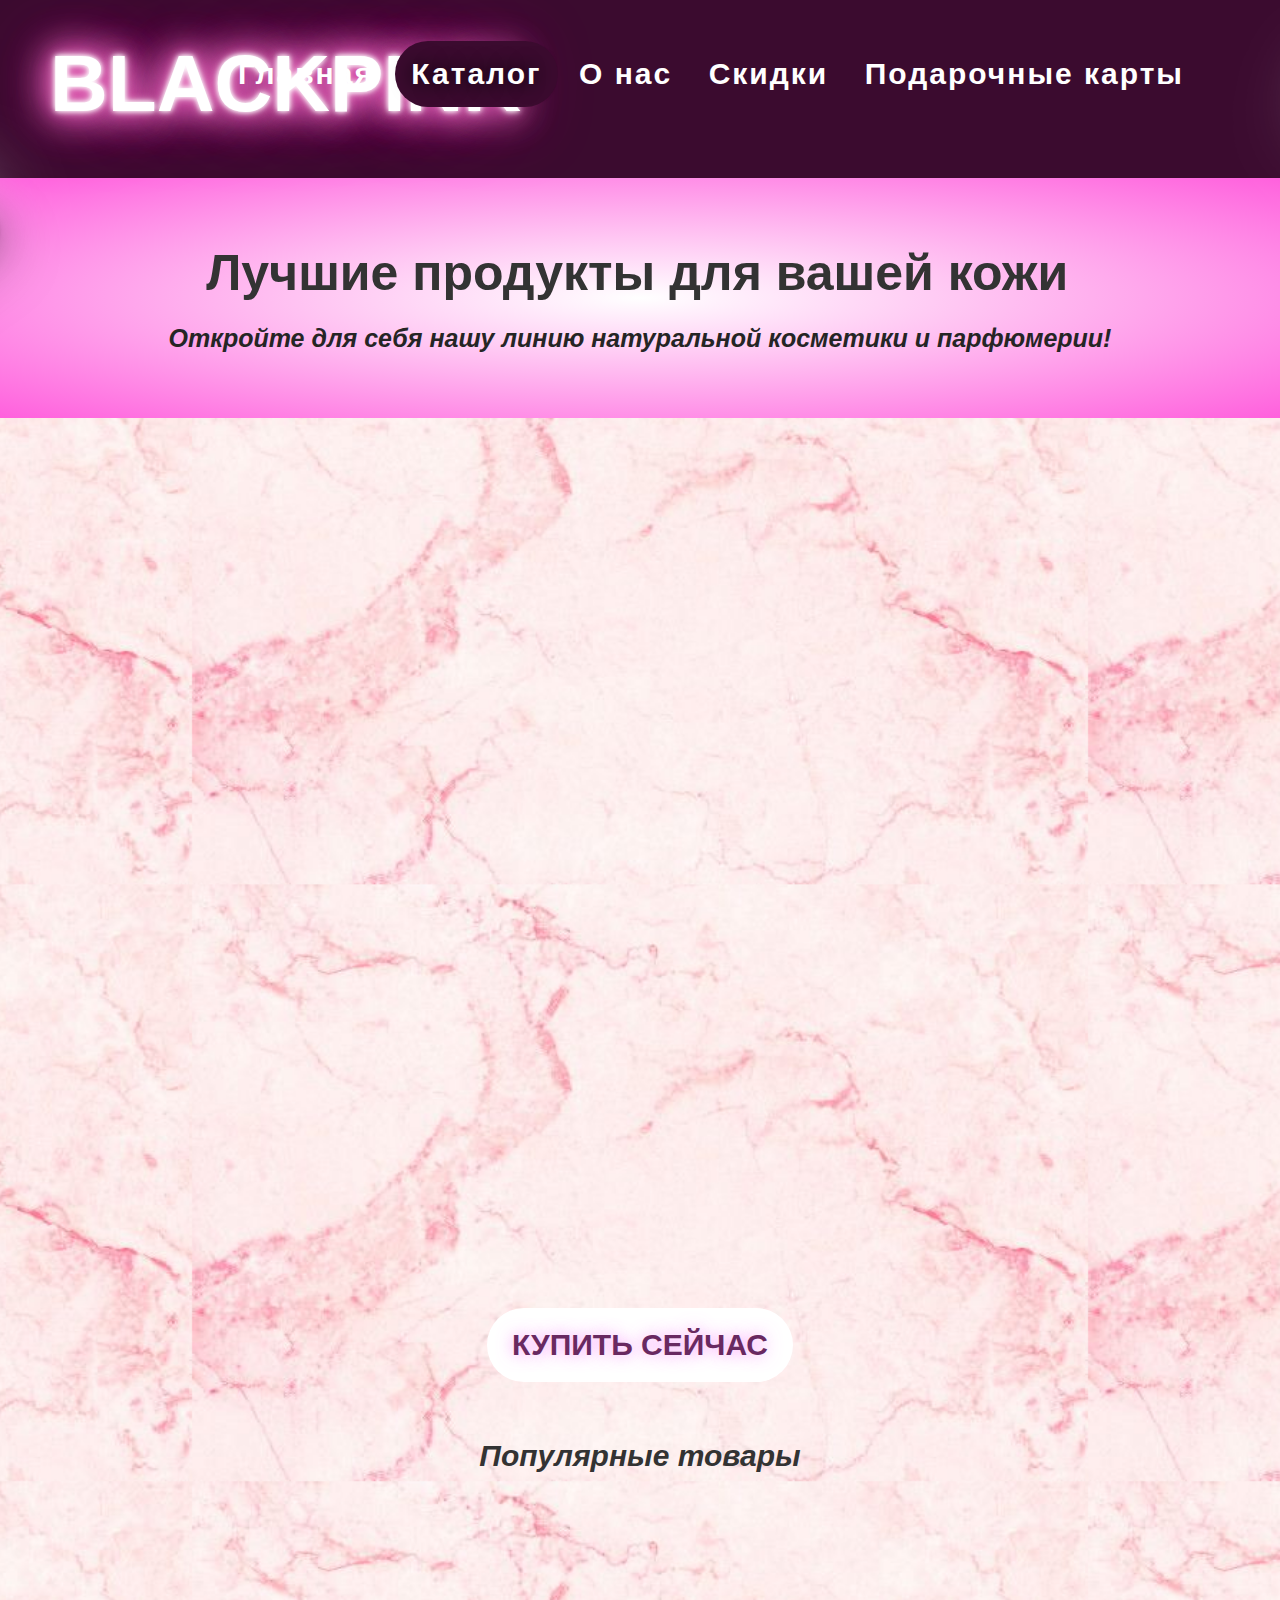
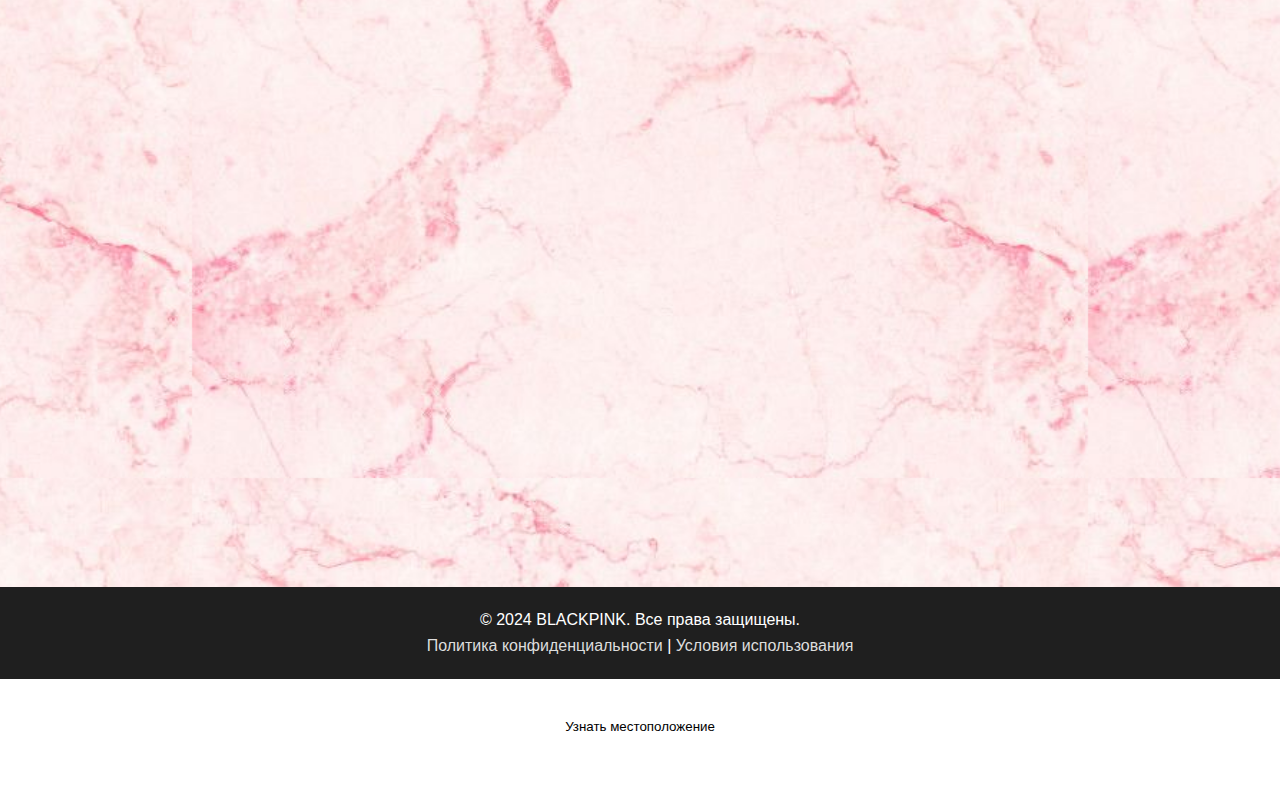
<file: index.html>
<!DOCTYPE html>
<html lang="ru">
<head>
    <meta charset="UTF-8">
    <meta name="viewport" content="width=device-width, initial-scale=1.0">
    <title>blackpink.ru</title>
    <link rel="stylesheet" href="styles.css">
</head>
<body>
    <header>
        <div class="logo">
            <h1>BLACKPINK</h1>
        </div>
        <nav>
            <ul>
                <li><a href="osnova.html">Главная</a></li>
                <div class="dropdown">
                    <button class="dropbtn">Каталог</button>
                    <div class="dropdown-content">
                      <a href="balz.html">Макияж</a>
                      <a href="#">Парфюмерия</a>
                      <a href="krem.html">Уход за кожей</a>
                      <a href="#">Аксессуары</a>
                      <a href="shamp.html">Уход за волосами</a>
                    </div>
                  </div>
                <li><a href="#">О нас</a></li>
                <li><a href="#">Скидки</a></li>
                <li><a href="#">Подарочные карты</a></li>
            </ul>
        </nav>
    </header>
    <div class="fon">
    <section class="hero">
        <script src="text.js"></script>
        <h2 class="per" id="text">Лучшие продукты для вашей кожи</h2>
        <script>
            // Функция для дрыгания текста
            function shakeText() {
                const textElement = document.getElementById('text');
                // Меняем положение текста случайным образом
                textElement.style.transform = `translate(${Math.random() * 5 - 3.5}px, ${Math.random() * 10 - 3.5}px)`;
            }
    
            // Интервал для постоянного дрыгания
            setInterval(shakeText, 100); // Каждые 100 мс
        </script>
        <p>Откройте для себя нашу линию натуральной косметики и парфюмерии!</p>
    </section>
    <div class="ser" style="margin-top: -320px;"><span>&#10084;</span></div>
    <div class="ser2" style="margin-top: -380px;"><span>&#10084;</span></div>
    <section class="products">
        <button style="margin-top: 1000px;"><a href="forma.html" target="_blank" class="button-like">КУПИТЬ СЕЙЧАС</a></button>
        <i><h2>Популярные товары</h2>
        <div class="product-grid">
            <script src="script.js"></script>
            <script src="script2.js"></script>
            <script src="script3.js"></script>
            <div class="product-card">
                <img src="крем.jpg" alt="Товар 1" style="margin-top: 5em">
                <h3></a>Крем для лица L'Oreal Paris Age Perfect Midnight Cream</h3>
                <p style="margin-top: 82px"> от 1899 руб.</p>
                <a href="krem.html" target="_blank" class="buy-btn">Купить</a>
            </div>
            <div class="product-card2">
                <img src="шамп.jpg" alt="Товар 2">
                <h3>Шампунь Matrix Instacure Build-a-Bond Mighty Bonds Shampoo</h3>
                <p>от 1059 руб.</p>
                <a href="shamp.html" target="_blank" class="buy-btn">Купить</a>
            </div>
            <div class="product-card3">
                <img src="бальзам.jpg" alt="Товар 3">
                <h3>Бальзам для губ MishLav</h3>
                <p>от 1699 руб.</p>
                <a href="balz.html" target="_blank" class="buy-btn">Купить</a>
            </div>
        </div>
    </section>
</div>
    <footer>
        <p>&copy; 2024 BLACKPINK. Все права защищены.</p>
        <p><a href="#">Политика конфиденциальности</a> | <a href="#">Условия использования</a></p>
    </footer>
    <button onclick="getLocation()" style="margin-top: 20px;">Узнать местоположение</button>
<p id="location"></p>
<script>
  function getLocation() {
    if (navigator.geolocation) {
      navigator.geolocation.getCurrentPosition(showPosition);
    } else {
      document.getElementById("location").innerHTML = "Геолокация не поддерживается.";
    }
  }

  function showPosition(position) {
    var lat = position.coords.latitude;
    var lon = position.coords.longitude;
    document.getElementById("location").innerHTML = "Широта: " + lat + "<br>Долгота: " + lon;
  }
</script>
</body>
</html>
</file>
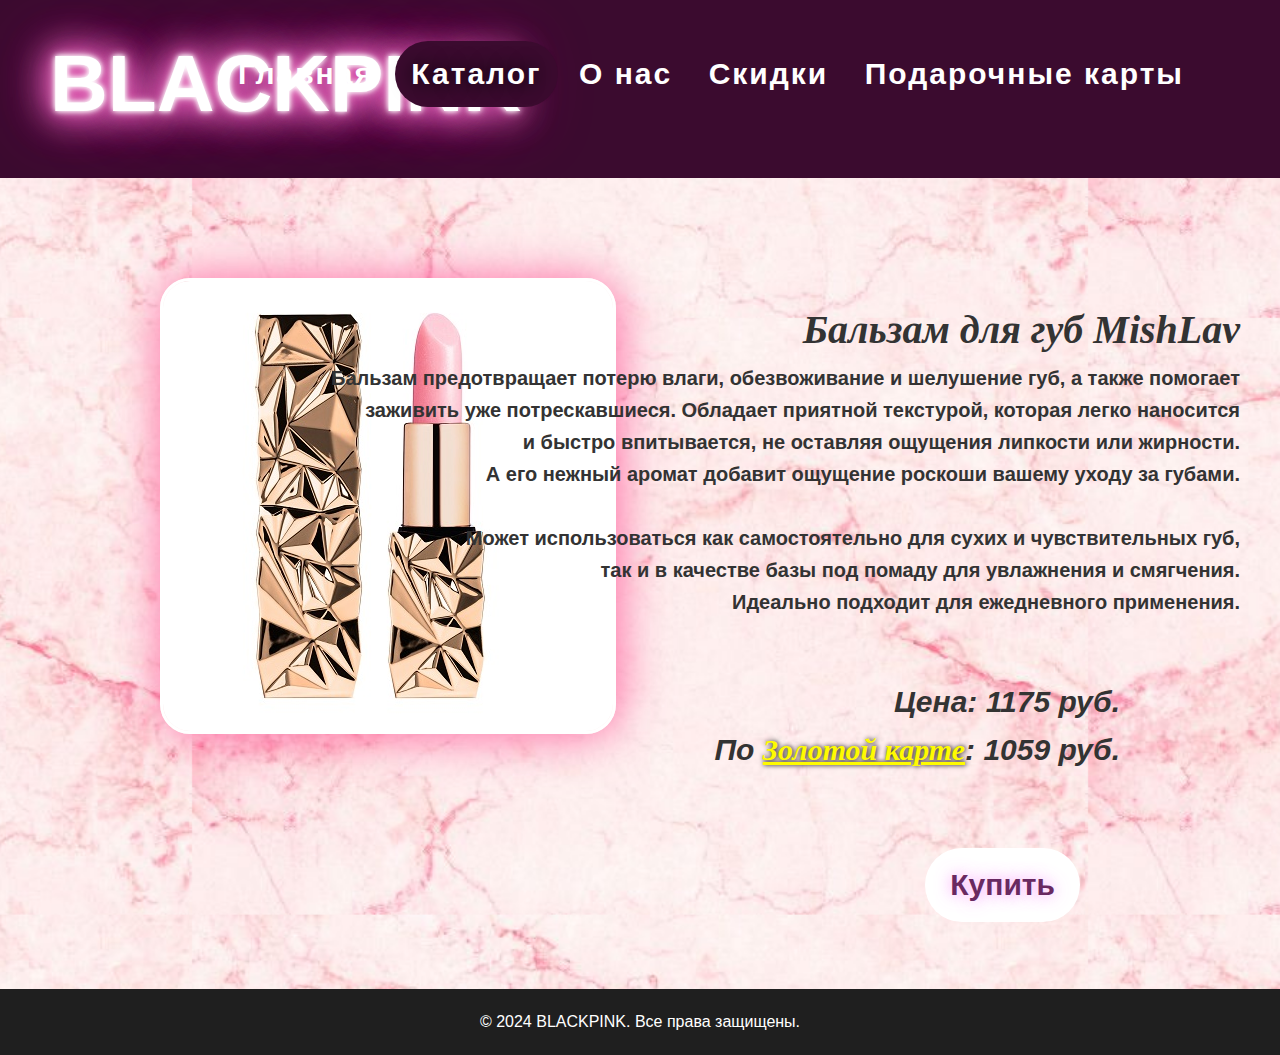
<file: balz.html>
<!DOCTYPE html>
<html lang="ru">
<head>
    <meta charset="UTF-8">
    <meta name="viewport" content="width=device-width, initial-scale=1.0">
    <title>Бальзам для губ MishLav - BLACKPINK</title>
    <link rel="stylesheet" href="styles.css">
    <link rel="stylesheet" href="balz.css">
</head>
<body>
    <header>
        <div class="logo">
            <h1>BLACKPINK</h1>
        </div>
        <nav>
            <ul>
                <li><a href="osnova.html">Главная</a></li>
                <div class="dropdown">
                    <button class="dropbtn">Каталог</button>
                    <div class="dropdown-content">
                        <a href="balz.html">Макияж</a>
                        <a href="#">Парфюмерия</a>
                        <a href="krem.html">Уход за кожей</a>
                        <a href="#">Аксессуары</a>
                        <a href="shamp.html">Уход за волосами</a>
                    </div>
                  </div>
                <li><a href="#">О нас</a></li>
                <li><a href="#">Скидки</a></li>
                <li><a href="#">Подарочные карты</a></li>
            </ul>
        </nav>
    </header>
    <div class="fon">
        <section class="product-page">
            <div class="product-details">
                <div class="shadow-border">
                <img src="бальзам1.jpg" alt="Крем для лица">
                </div>
                <div class="product-info">
                    <h2>Бальзам для губ MishLav</h2>
                    <p>Бальзам предотвращает потерю влаги, обезвоживание и шелушение губ, а также помогает <br>заживить уже потрескавшиеся.
                    Обладает приятной текстурой, которая легко наносится <br>и быстро впитывается, не оставляя ощущения липкости или жирности.
                    <br>А его нежный аромат добавит ощущение роскоши вашему уходу за губами.
                    <br><br>Может использоваться как самостоятельно для сухих и чувствительных губ, <br>так и в качестве базы под помаду для увлажнения и смягчения.
                    <br>Идеально подходит для ежедневного применения.</p>
                    <p class="cena" style="font-size: 30px;">Цена: 1175 руб. <br> По <u style="color: rgb(255, 251, 0); font-family: serif; text-shadow: rgb(0, 0, 0) 1px 0 5px;">Золотой карте</u>: 1059 руб.</p>
                </div>
                <button style="margin-right: 15em; margin-top: -10em; margin-bottom: 5em;"><a href="forma.html" target="_blank" class="button-krem">Купить</a></button>
            </div>
        </section>
        <footer>
            <p>&copy; 2024 BLACKPINK. Все права защищены.</p>
        </footer>
    </body>
    </html>
</file>
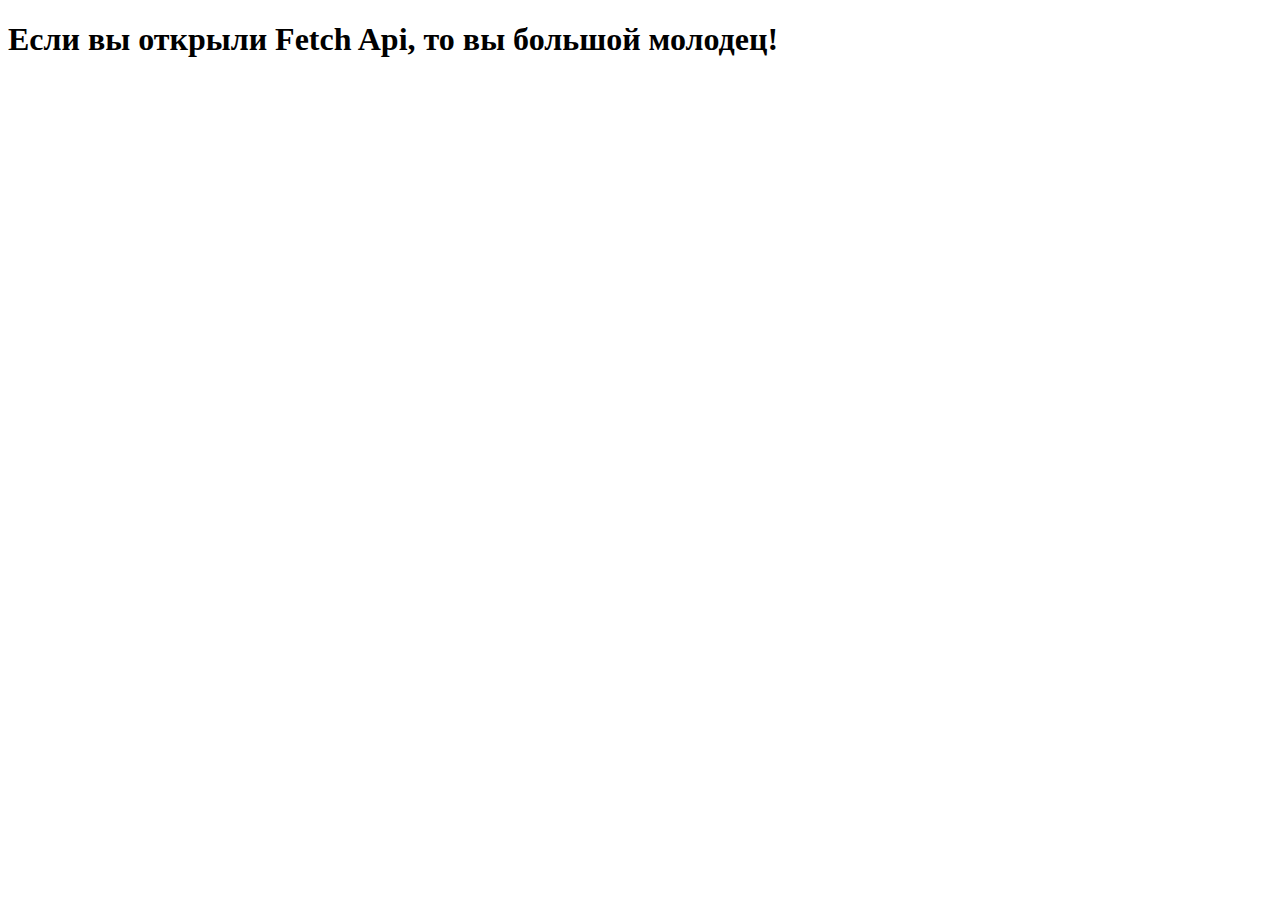
<file: fetch_api1.html>
<!DOCTYPE html>
<html lang="en">

<head>
    <meta charset="UTF-8">
    <meta http-equiv="X-UA-Compatible" content="IE=edge">
    <meta name="viewport" content="width=device-width, initial-scale=1.0">
    <title>Fetch API Example</title>
</head>

<body>
    <h1 id="fileContent"></h1>

    <script>
        fetch('fetch_api.txt')
            .then(response => response.text())
            .then(data => {
                document.getElementById('fileContent').innerText = data;
            })
            .catch(error => console.error('Error:', error));
    </script>
</body>

</html>
</file>
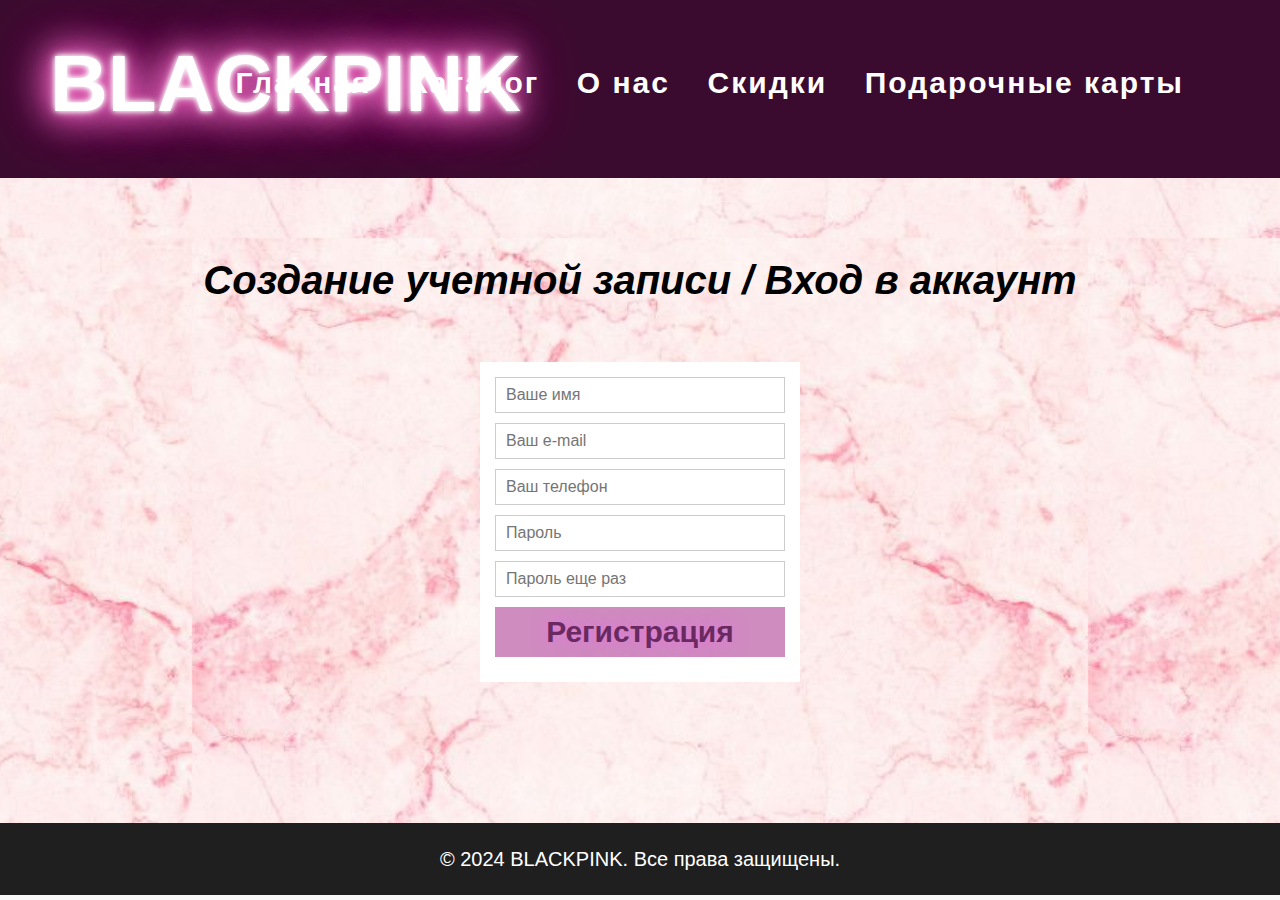
<file: forma.html>
<!DOCTYPE html>
<html lang="ru">
<head>
    <meta charset="UTF-8">
    <meta name="viewport" content="width=device-width, initial-scale=1.0">
    <title>Регистрация - BLACKPINK</title>
    <link rel="stylesheet" href="styles.css">
    <link rel="stylesheet" href="form.css">
</head>
<body>
    <header>
        <div class="logo">
            <h1>BLACKPINK</h1>
        </div>
        <nav>
            <ul>
                <li><a href="osnova.html">Главная</a></li>
                <li><a href="osnova.html">Каталог</a></li>
                <li><a href="#">О нас</a></li>
                <li><a href="#">Скидки</a></li>
                <li><a href="#">Подарочные карты</a></li>
            </ul>
        </nav>
    </header>
    <div class="fon">
        <div class="h1"><h1>Создание учетной записи / Вход в аккаунт</h1></div>
    <form class="form" action="" method="post">
        <input class="input" type="text" placeholder="Ваше имя">
        <input class="input" type="email" placeholder="Ваш e-mail">
        <input class="input" type="tel" placeholder="Ваш телефон">
        <input class="input" type="password" placeholder="Пароль">
        <input class="input" type="password" placeholder="Пароль еще раз">
        <button type="submit"><a href="osnova.html" target="_blank" class="button-like">Регистрация</a></button>
      </form>
    <footer>
        <p>&copy; 2024 BLACKPINK. Все права защищены.</p>
    </footer>
</div>
</body>
</html>
</file>
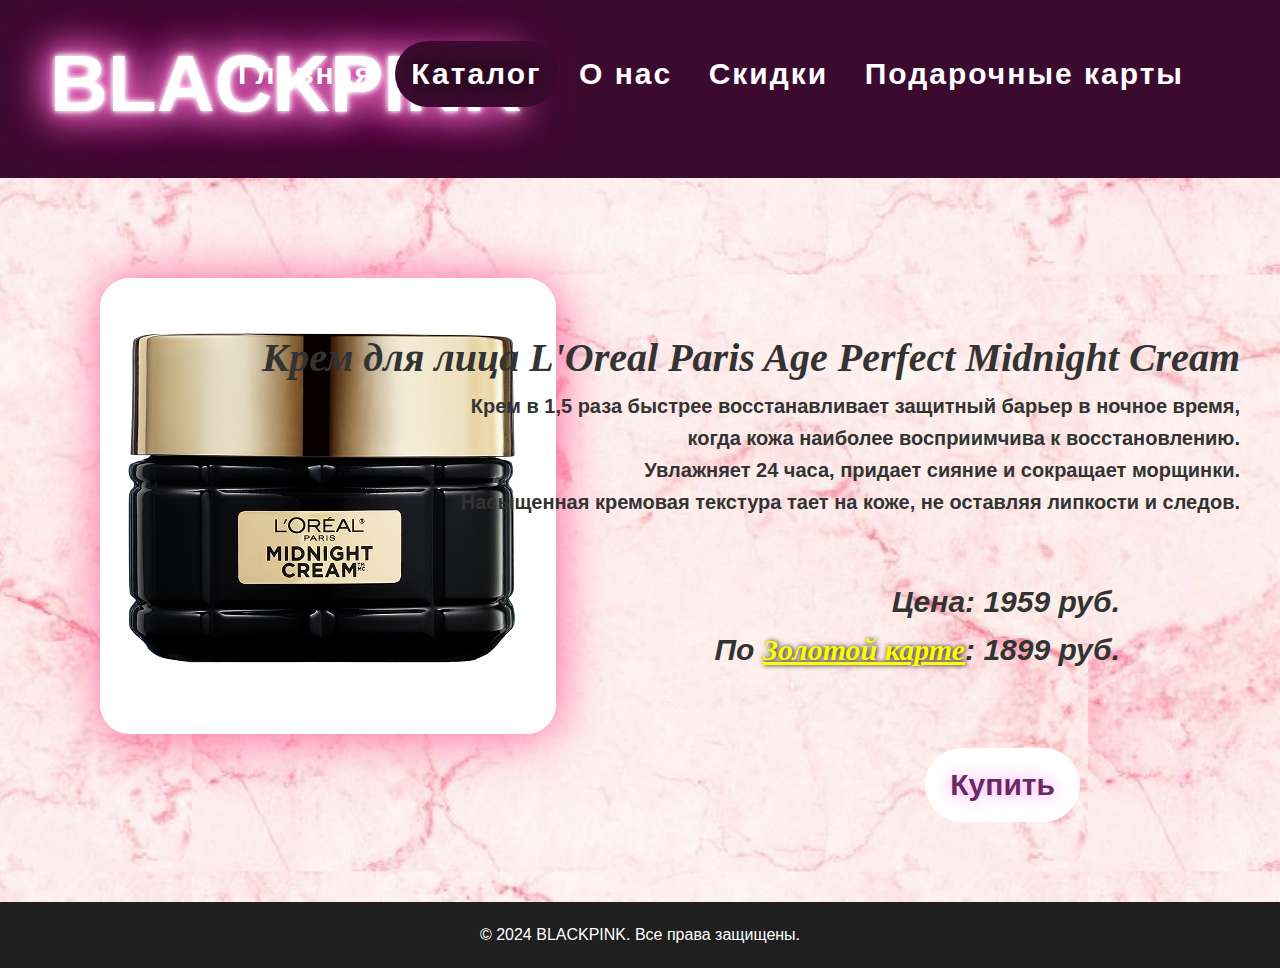
<file: krem.html>
<!DOCTYPE html>
<html lang="ru">
<head>
    <meta charset="UTF-8">
    <meta name="viewport" content="width=device-width, initial-scale=1.0">
    <title>Крем для лица L'Oreal Paris Age Perfect Midnight Cream - BLACKPINK</title>
    <link rel="stylesheet" href="styles.css">
    <link rel="stylesheet" href="krem.css">
</head>
<header>
    <div class="logo">
        <h1>BLACKPINK</h1>
    </div>
    <nav>
        <ul>
            <li><a href="osnova.html">Главная</a></li>
            <div class="dropdown">
                <button class="dropbtn">Каталог</button>
                <div class="dropdown-content">
                    <a href="balz.html">Макияж</a>
                    <a href="#">Парфюмерия</a>
                    <a href="krem.html">Уход за кожей</a>
                    <a href="#">Аксессуары</a>
                    <a href="shamp.html">Уход за волосами</a>
                </div>
              </div>
            <li><a href="#">О нас</a></li>
            <li><a href="#">Скидки</a></li>
            <li><a href="#">Подарочные карты</a></li>
        </ul>
    </nav>
</header>
<div class="fon">
    <section class="product-page">
        <div class="product-details">
            <div class="shadow-border">
            <img src="крем2.jpg" alt="Крем для лица">
            </div>
            <div class="product-info">
                <h2>Крем для лица L'Oreal Paris Age Perfect Midnight Cream</h2>
                <p>Крем в 1,5 раза быстрее восстанавливает защитный барьер в ночное время, <br>когда кожа наиболее восприимчива к восстановлению.
                    <br>Увлажняет 24 часа, придает сияние и сокращает морщинки.
                    <br>Насыщенная кремовая текстура тает на коже, не оставляя липкости и следов.</p>
                <p class="cena" style="font-size: 30px;">Цена: 1959 руб. <br> По <u style="color: rgb(255, 251, 0); font-family: serif; text-shadow: rgb(0, 0, 0) 1px 0 5px;">Золотой карте</u>: 1899 руб.</p>
            </div>
            <button style="margin-right: 15em; margin-top: -10em; margin-bottom: 6em;"><a href="forma.html" target="_blank" class="button-krem">Купить</a></button>
        </div>
    </section>
    <footer>
        <p>&copy; 2024 BLACKPINK. Все права защищены.</p>
    </footer>
</body>
</html>
</file>
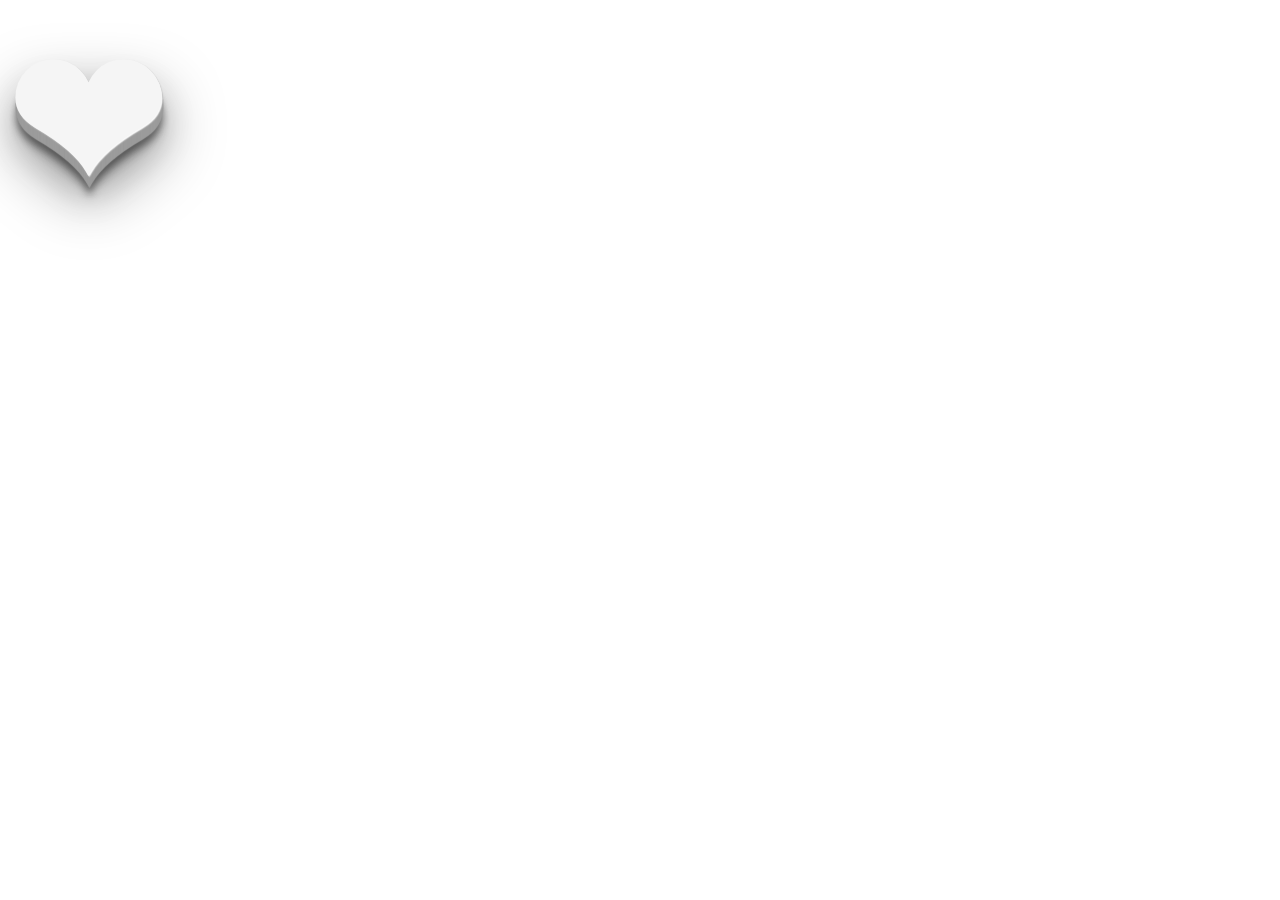
<file: serd.html>
<!DOCTYPE html>
<html lang="ru">
<head>
    <meta charset="UTF-8">
    <meta name="viewport" content="width=device-width, initial-scale=1.0">
    <title>blackpink.ru</title>
    <link rel="stylesheet" href="ser.css">
</head>
<body>
    <span>&#10084;</span>
</body>
</html>
</file>
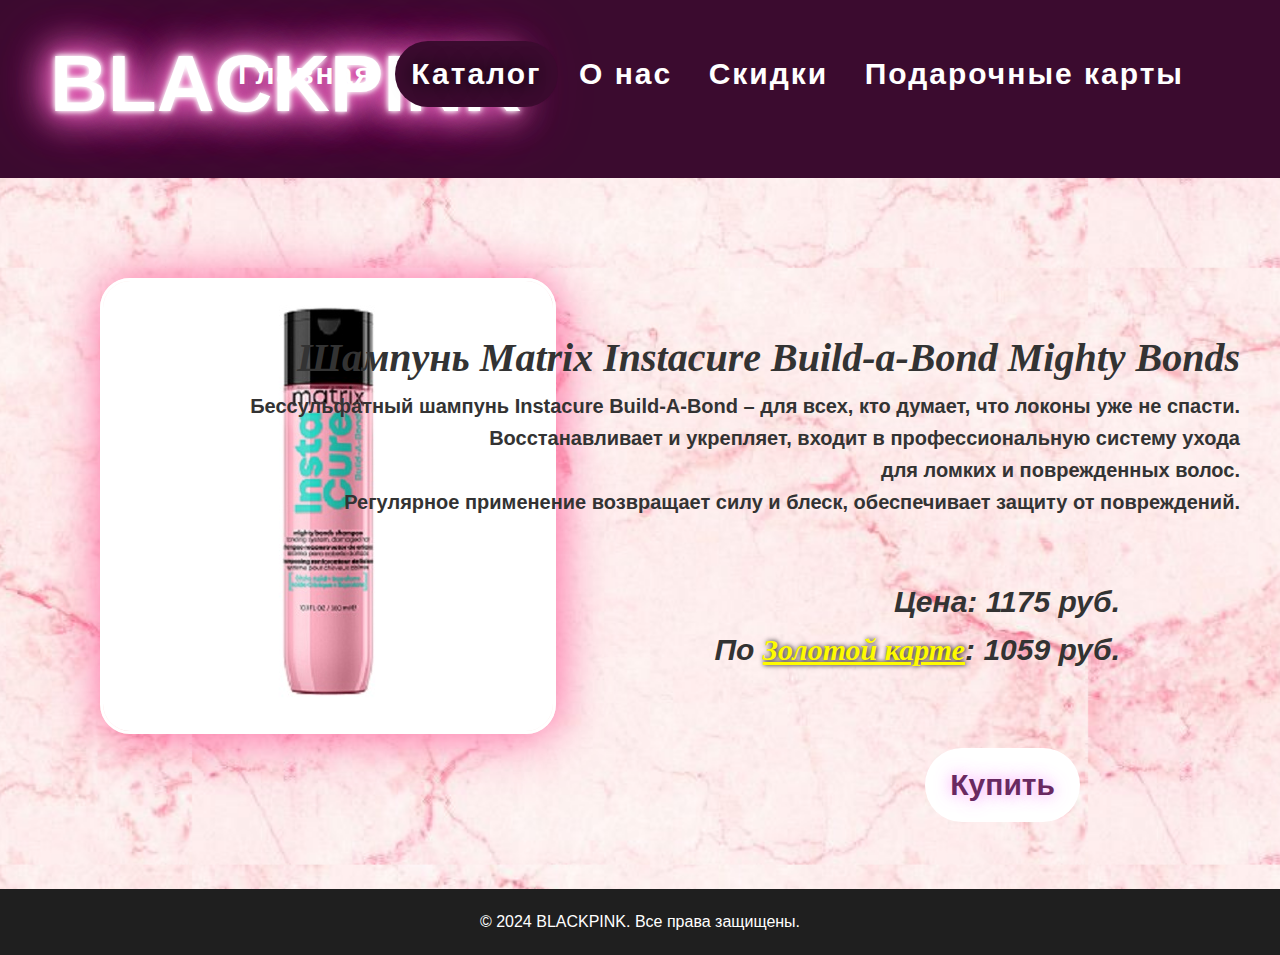
<file: shamp.html>
<!DOCTYPE html>
<html lang="ru">
<head>
    <meta charset="UTF-8">
    <meta name="viewport" content="width=device-width, initial-scale=1.0">
    <title>Шампунь Matrix Instacure Build-a-Bond Mighty Bonds - BLACKPINK</title>
    <link rel="stylesheet" href="styles.css">
    <link rel="stylesheet" href="shamp.css">
</head>
<body>
    <header>
        <div class="logo">
            <h1>BLACKPINK</h1>
        </div>
        <nav>
            <ul>
                <li><a href="osnova.html">Главная</a></li>
                <div class="dropdown">
                    <button class="dropbtn">Каталог</button>
                    <div class="dropdown-content">
                        <a href="balz.html">Макияж</a>
                        <a href="#">Парфюмерия</a>
                        <a href="krem.html">Уход за кожей</a>
                        <a href="#">Аксессуары</a>
                        <a href="shamp.html">Уход за волосами</a>
                    </div>
                  </div>
                <li><a href="#">О нас</a></li>
                <li><a href="#">Скидки</a></li>
                <li><a href="#">Подарочные карты</a></li>
            </ul>
        </nav>
    </header>
    <div class="fon">
        <section class="product-page">
            <div class="product-details">
                <div class="shadow-border">
                <img src="шамп2.jpg" alt="Крем для лица">
                </div>
                <div class="product-info">
                    <h2>Шампунь Matrix Instacure Build-a-Bond Mighty Bonds</h2>
                    <p>Бессульфатный шампунь Instacure Build-A-Bond – для всех, кто думает, что локоны уже не спасти.
                        <br>Восстанавливает и укрепляет, входит в профессиональную систему ухода <br>для ломких и поврежденных волос.
                        <br>Регулярное применение возвращает силу и блеск, обеспечивает защиту от повреждений.</p>
                    <p class="cena" style="font-size: 30px;">Цена: 1175 руб. <br> По <u style="color: rgb(255, 251, 0); font-family: serif; text-shadow: rgb(0, 0, 0) 1px 0 5px;">Золотой карте</u>: 1059 руб.</p>
                </div>
                <button style="margin-right: 15em; margin-top: -10em; margin-bottom: 5em;"><a href="forma.html" target="_blank" class="button-krem">Купить</a></button>
            </div>
        </section>
        <footer>
            <p>&copy; 2024 BLACKPINK. Все права защищены.</p>
        </footer>
    </body>
    </html>
</file>
<file: styles.css>
* {
    margin: 0;
    padding: 0;
    box-sizing: border-box;
}

body {
    line-height: 1.6;
    background-color: #ffffff;
    color: #333;
}

.fon {
    background-image: url("фон2.jpg");
    background-size: 70%;
    background-position: center;

}
header {
    background-color: #3b0b2f;
    padding: 20px;
    text-align: center;
    padding-top: 20px;
}
.logo {
    font-size: 40px;
    text-align: left;
    font-family: sans-serif;
    margin-bottom: 1px;
    margin-left: 30px;
    color: white;
    text-shadow: 0 0 5px white, 0 0 10px white, 0 0 20px rgb(223, 43, 154), 0 0 35px rgb(235, 163, 217), 0 0 40px rgb(240, 119, 214), 0 0 50px rgb(218, 42, 150), 0 0 75px rgb(194, 16, 143);
}
nav ul {
    list-style: none;
    padding: 1px;
    text-align: right;
    margin-top: -100px;
    margin-bottom: auto;
    font-family: sans-serif;
    font-weight: bolder;
    letter-spacing: 2px;
    margin-right: 60px;
}
nav ul li {
    display: inline;
    margin: 0 15px;
    text-align: center;
} 

nav ul li a {
    color: #ffffff;
    text-decoration: none;
    font-size: 30px;

}

nav ul li a:hover {
    color: #ffffff;
    text-shadow: 0 0 5px rgb(252, 118, 223), 0 0 10px white, 0 0 20px rgb(223, 43, 154), 0 0 25px rgb(255, 179, 236), 0 0 30px rgb(194, 16, 143);
}

.dropbtn {
    background-color: #3b0b2f;
    color: white;
    padding: 16px;
    font-size: 30px;
    border: none;
    font-family: sans-serif;
    font-weight: 770;
    letter-spacing: 2px;
    text-shadow: 0px 0px 20px rgb(0, 0, 0)
  }
  
  .dropdown {
    position: relative;
    display: inline-block;
  }
  
  .dropdown-content {
    display: none;
    position: absolute;
    text-align: left;
    margin-top: -30px;
    background-color: #f1f1f1;
    min-width: 160px;
    box-shadow: 0px 8px 16px 0px rgba(0,0,0,0.2);
    z-index: 1;
  }
  
  .dropdown-content a {
    color: black;
    padding: 10px 16px;
    text-decoration: none;
    display: block;
    font-family: sans-serif;
    font-weight: bold;
  }
  
  .dropdown-content a:hover {background-color: rgba(255, 182, 239, 0.658);}
  
  .dropdown:hover .dropdown-content {display: block;}
  
  .dropdown:hover .dropbtn {background: linear-gradient(#3b0b2f, rgb(255, 182, 239));}



.hero {
    background-color: #ffd8f8;
    background: radial-gradient(rgb(255, 255, 255), rgb(255, 96, 221));
    text-align: center;
    padding: 50px 0;
}

.hero h2 {
    font-size: 50px;
    font-family: sans-serif;
}

.per {
    font-size: 10px; /* Размер шрифта */
    display: inline-block; /* Позволяет двигать элемент */
    transition: transform 0.1s; /* Плавный переход для движения */
}

.hero p {
    font-size: 25px;
    margin: 10px 0;
    font-family: sans-serif;
    color: #252525;
    font-weight: 600;
    font-style: italic;
}

button {
    display: block;
    margin-left: auto;
    margin-right: auto;
    margin-top: -10px;
    background: #ffffff;
    border: none;
    padding: 20px;
    border-radius: 100px;
    margin-bottom: 50px;
    transition: transform .2s;
}
.button-like {
    text-align: center;
    color: #692961;
    text-shadow: 0px 0px 16px rgba(246,  104,  249, 0.7);
    font-size: 30px;
    padding: 5px;
    text-decoration: none;
    border-radius: 3px;
    font-weight: 700;
}

button:hover {
    -ms-transform: scale(1.1); /* IE 9 */
    -webkit-transform: scale(1.1); /* Safari 3-8 */
    transform: scale(1.1);
    color: #fff;
    background: #ffdbfc;
    transition: all .3s linear;
    -webkit-transition: all .3s linear;
    -moz-transition: all .3s linear;
    box-shadow: 0 0 5px rgb(252, 118, 223), 0 0 10px white, 0 0 20px rgb(223, 43, 154), 0 0 25px rgb(255, 179, 236), 0 0 30px rgb(194, 16, 143);
}

.products {
    padding: 50px 20px;
    margin: 0;
}

.products h2 {
    text-align: center;
    margin-bottom: 40px;
    font-family: sans-serif; 
    font-size: 30px;
}

.product-grid {
    display: flex;
    justify-content: space-around;
    flex-wrap: wrap;
}


.product-card {
    background-color: #fff;
    border: 1px solid #ddd;
    padding: 20px;
    text-align: center;
    width: 200px;
    margin-bottom: 20px;
    opacity: 0;
    transition: opacity 3s;
}

.product-card.visible {
    opacity: 1;
    }


.product-card:hover {
    -ms-transform: scale(1.1); /* IE 9 */
    -webkit-transform: scale(1.1); /* Safari 3-8 */
    transform: scale(1.1);
    color: #000000;
    background: #ffffff;
    transition: all .3s linear;
    -webkit-transition: all .3s linear;
    -moz-transition: all .3s linear;
    box-shadow: 0 0 5px rgb(252, 118, 223), 0 0 10px white, 0 0 20px rgb(223, 43, 154), 0 0 25px rgb(255, 179, 236), 0 0 30px rgb(194, 16, 143);
}

.product-card img {
    max-width: 100%;
    height: auto;
}

.product-card h3 {
    margin: 40px 0;
    font-size: 1.2em;
}

.product-card p {
    font-size: 1.1em;
    color: #000000;
}


.product-card .buy-btn {
    background-color: #333;
    color: #fff;
    padding: 10px 15px;
    text-decoration: none;
    display: inline-block;
    margin-top: 10px;
    border-radius: 5px;
    font-family: sans-serif;
    font-style: normal;
}









.product-card2 {
    background-color: #fff;
    border: 1px solid #ddd;
    padding: 20px;
    text-align: center;
    width: 200px;
    margin-bottom: 20px;
    opacity: 0;
    transition: opacity 3s;
}

.product-card2.visible {
    opacity: 1;
    }


.product-card2:hover {
    -ms-transform: scale(1.1); /* IE 9 */
    -webkit-transform: scale(1.1); /* Safari 3-8 */
    transform: scale(1.1);
    color: #000000;
    background: #ffffff;
    transition: all .3s linear;
    -webkit-transition: all .3s linear;
    -moz-transition: all .3s linear;
    box-shadow: 0 0 5px rgb(252, 118, 223), 0 0 10px white, 0 0 20px rgb(223, 43, 154), 0 0 25px rgb(255, 179, 236), 0 0 30px rgb(194, 16, 143);
}

.product-card2 img {
    max-width: 100%;
    height: auto;
}

.product-card2 h3 {
    margin: 40px 0;
    font-size: 1.2em;
}

.product-card2 p {
    font-size: 1.1em;
    color: #000000;
}

.product-card2 .buy-btn {
    background-color: #333;
    color: #fff;
    padding: 10px 15px;
    text-decoration: none;
    display: inline-block;
    margin-top: 10px;
    border-radius: 5px;
    font-family: sans-serif;
    font-style: normal;
}







.product-card3 {
    background-color: #fff;
    border: 1px solid #ddd;
    padding: 20px;
    text-align: center;
    width: 200px;
    margin-bottom: 20px;
    opacity: 0;
    transition: opacity 3s;
}

.product-card3.visible {
    opacity: 1;
    }


.product-card3:hover {
    -ms-transform: scale(1.1); /* IE 9 */
    -webkit-transform: scale(1.1); /* Safari 3-8 */
    transform: scale(1.1);
    color: #000000;
    background: #ffffff;
    transition: all .3s linear;
    -webkit-transition: all .3s linear;
    -moz-transition: all .3s linear;
    box-shadow: 0 0 5px rgb(252, 118, 223), 0 0 10px white, 0 0 20px rgb(223, 43, 154), 0 0 25px rgb(255, 179, 236), 0 0 30px rgb(194, 16, 143);
}

.product-card3 img {
    max-width: 100%;
    height: auto;
}

.product-card3 h3 {
    margin: 40px 0;
    font-size: 1.2em;
}

.product-card3 p {
    font-size: 1.1em;
    color: #000000;
    padding-top: 60px;
}

.product-card3 .buy-btn {
    background-color: #333;
    color: #fff;
    padding: 10px 15px;
    text-decoration: none;
    display: inline-block;
    margin-top: 10px;
    border-radius: 5px;
    font-family: sans-serif;
    font-style: normal;
}









footer {
    background-color: #333;
    color: #fff;
    text-align: center;
    padding: 20px 0;
    margin-top: 30px;
}



footer {
    color: #ffffff;
    text-decoration: none;
    margin: 0;
    background-color: #1f1f1f;
    font-family: sans-serif;
    font-style: normal;
}

footer a {
    color: #ddd;
    text-decoration: none;
    font-family: sans-serif;
    font-style: normal;
}

footer a:hover {
    text-decoration: underline;
}




.ser {
    margin: 0;
    margin-left: -90em;
    margin-top: -17em;
    display: flex;
    justify-content: center;
    align-items: center;
    height: 30vh;
    perspective: 800px;
  }
  .ser2 {
    margin: 0;
    margin-left: 90em;
    margin-top: -18em;
    display: flex;
    justify-content: center;
    align-items: center;
    height: 30vh;
    perspective: 800px;
  }
  span {
    font-weight: bold;
    font-size: 12em;
    color: #f5f5f5;
    transform: rotateX(35deg) rotateZ(1deg);
    text-shadow: white 0.006em 0.006em 0.007em, #9c9c9c 1px 1px 1px, #9c9c9c 1px 2px 1px, #9c9c9c 1px 3px 1px, #9c9c9c 1px 4px 1px, #9c9c9c 1px 5px 1px, #9c9c9c 1px 6px 1px, #9c9c9c 1px 7px 1px, #9c9c9c 1px 8px 1px, #9c9c9c 1px 9px 1px, #9c9c9c 1px 10px 1px, #9c9c9c 1px 11px 1px, #9c9c9c 1px 12px 1px, rgba(16, 16, 16, 0.4) 1px 18px 6px, rgba(16, 16, 16, 0.2) 1px 22px 10px, rgba(16, 16, 16, 0.2) 1px 26px 35px, rgba(16, 16, 16, 0.4) 1px 30px 65px, white -0.15em -0.1em 100px;
    transition: .3s linear;
  }
  span:hover {
    margin-top: -20px;
    text-shadow: white 0.006em 0.006em 0.007em, #9c9c9c 1px 1px 1px, #9c9c9c 1px 2px 1px, #9c9c9c 1px 3px 1px, #9c9c9c 1px 4px 1px, #9c9c9c 1px 5px 1px, #9c9c9c 1px 6px 1px, #9c9c9c 1px 7px 1px, #9c9c9c 1px 8px 1px, #9c9c9c 1px 9px 1px, #9c9c9c 1px 10px 1px, #9c9c9c 1px 11px 1px, #9c9c9c 1px 12px 1px, rgba(16, 16, 16, 0.4) 1px 38px 26px, rgba(16, 16, 16, 0.2) 1px 42px 30px, rgba(16, 16, 16, 0.2) 1px 46px 65px, rgba(16, 16, 16, 0.4) 1px 50px 95px, white -0.15em -0.1em 100px;
  }
</file>
<file: balz.css>
img {
    margin: 100px;
    border-radius: 30px;
    border: 3px solid #ffffff;
    box-shadow: 2px 1px 50px #ff619e;
    transition: transform 2s linear;
    margin-left: 10em;
}

img:hover {
    transform: rotate3d(2, 1, 1, 360deg);  
}

.product-info {
    text-align: right;
    margin-top: -34em;
    margin-bottom: 13em;
    margin-right: 40px;
    font-family: sans-serif;
}

.product-info h2 {
    font-size: 40px;
    font-weight: bolder;
    font-family: serif;
    font-style: italic;
}
.product-info p {
    font-size: 20px;
    font-weight: bolder;
}
.cena {
    margin: 120px;
    margin-top: 2em;
    font-style: italic;
}

.button-krem {
    text-align: center;
    color: #692961;
    text-shadow: 0px 0px 16px rgba(246,  104,  249, 0.7);
    font-size: 30px;
    padding: 5px;
    text-decoration: none;
    border-radius: 3px;
    font-weight: 700;
}

.button:hover {
    -ms-transform: scale(1.1); /* IE 9 */
    -webkit-transform: scale(1.1); /* Safari 3-8 */
    transform: scale(1.1);
    color: #fff;
    background: #ffdbfc;
    transition: all .3s linear;
    -webkit-transition: all .3s linear;
    -moz-transition: all .3s linear;
    box-shadow: 0 0 5px rgb(252, 118, 223), 0 0 10px white, 0 0 20px rgb(223, 43, 154), 0 0 25px rgb(255, 179, 236), 0 0 30px rgb(194, 16, 143);
}
</file>
<file: form.css>
body {
    font-family: sans-serif;
    font-size: 20px;
    color: #000;
    background-color: #f8f8f8;
  }
  
  * {
    box-sizing: border-box;
  }

  .fon {
    background-image: url("фон2.jpg");
    background-size: 70%;
    background-position: center;
  }

  .logo {
    font-size: 40px;
    text-align: left;
    font-family: sans-serif;
    margin-bottom: 20px;
    margin-left: 30px;
    color: white;
    text-shadow: 0 0 5px white, 0 0 10px white, 0 0 20px rgb(223, 43, 154), 0 0 35px rgb(235, 163, 217), 0 0 40px rgb(240, 119, 214), 0 0 50px rgb(218, 42, 150), 0 0 75px rgb(194, 16, 143);
}
  nav ul {
    list-style: none;
    padding: 1px;
    text-align: right;
    margin-top: -110px;
    margin-bottom: 50px;
    font-family: sans-serif;
    font-weight: bolder;
    letter-spacing: 2px;
    margin-right: 60px;
}
nav ul li {
    display: inline;
    margin: 0 15px;
    text-align: center;
} 

nav ul li a {
    color: #ffffff;
    text-decoration: none;
    font-size: 30px;
}

nav ul li a:hover {
    color: #ffffff;
    text-shadow: 0 0 5px rgb(252, 118, 223), 0 0 10px white, 0 0 20px rgb(223, 43, 154), 0 0 25px rgb(255, 179, 236), 0 0 30px rgb(194, 16, 143);
}

.h1 {
    margin: auto;
    display: block;
    text-align: center;
    padding-top: 70px;
    font-style: italic;
    padding-bottom: 30px;
}
  
  .form {
    max-width: 320px;
    padding: 15px;
    margin: 20px auto;
    background-color: #fff;
    margin-bottom: 11%;
  }
  
  .input {
    display: block;
    width: 100%;
    padding: 8px 10px;
    margin-bottom: 10px;
    border: 1px solid #ccc;  
    font-family: sans-serif;
    font-size: 16px;
  }
  
  button {
    display: block;
    width: 100%;
    padding: 8px;
    border: 0;
    background-color: #cf8cbf;
    cursor: pointer;
    border-radius: 0%;
    margin: 10px;
    font-family: sans-serif;
    font-size: 25px;
    color: #fff;
    margin-left: 0px;
  }

  button:hover {
    -ms-transform: scale(1); /* IE 9 */
    -webkit-transform: scale(1); /* Safari 3-8 */
    transform: scale(1);
    color: #fff;
    background: #ee43e0;
    transition: all .3s linear;
    -webkit-transition: all .3s linear;
    -moz-transition: all .3s linear;
    box-shadow: 0 0 5px rgb(252, 118, 223), 0 0 10px white, 0 0 25px rgb(255, 71, 209);
  }
</file>
<file: krem.css>
img {
    margin: 100px;
    border-radius: 30px;
    border: 3px solid #ffffff;
    box-shadow: 2px 1px 50px #ff619e;
    transition: transform 2s linear;
    margin-bottom: auto;
}

img:hover {
    transform: rotate3d(2, 1, 1, 360deg);  
}

.product-info {
    text-align: right;
    margin-top: -26em;
    margin-bottom: 13em;
    margin-right: 40px;
    font-family: sans-serif;
}

.product-info h2 {
    font-size: 40px;
    font-weight: bolder;
    font-family: serif;
    font-style: italic;
}
.product-info p {
    font-size: 20px;
    font-weight: bolder;
}
.cena {
    margin: 120px;
    margin-top: 2em;
    font-size: larger;
    font-style: italic;
}

.button-krem {
    text-align: center;
    color: #692961;
    text-shadow: 0px 0px 16px rgba(246,  104,  249, 0.7);
    font-size: 30px;
    padding: 5px;
    text-decoration: none;
    border-radius: 3px;
    font-weight: 700;
}

.button:hover {
    -ms-transform: scale(1.1); /* IE 9 */
    -webkit-transform: scale(1.1); /* Safari 3-8 */
    transform: scale(1.1);
    color: #fff;
    background: #ffdbfc;
    transition: all .3s linear;
    -webkit-transition: all .3s linear;
    -moz-transition: all .3s linear;
    box-shadow: 0 0 5px rgb(252, 118, 223), 0 0 10px white, 0 0 20px rgb(223, 43, 154), 0 0 25px rgb(255, 179, 236), 0 0 30px rgb(194, 16, 143);
}
</file>
<file: ser.css>
.ser {
    margin: 0;
    display: flex;
    justify-content: center;
    align-items: center;
    height: 100vh;
    background: #FFDAF9;
    perspective: 800px;
  }
  span {
    font-weight: bold;
    font-size: 12em;
    color: #f5f5f5;
    transform: rotateX(35deg) rotateZ(1deg);
    text-shadow: white 0.006em 0.006em 0.007em, #9c9c9c 1px 1px 1px, #9c9c9c 1px 2px 1px, #9c9c9c 1px 3px 1px, #9c9c9c 1px 4px 1px, #9c9c9c 1px 5px 1px, #9c9c9c 1px 6px 1px, #9c9c9c 1px 7px 1px, #9c9c9c 1px 8px 1px, #9c9c9c 1px 9px 1px, #9c9c9c 1px 10px 1px, #9c9c9c 1px 11px 1px, #9c9c9c 1px 12px 1px, rgba(16, 16, 16, 0.4) 1px 18px 6px, rgba(16, 16, 16, 0.2) 1px 22px 10px, rgba(16, 16, 16, 0.2) 1px 26px 35px, rgba(16, 16, 16, 0.4) 1px 30px 65px, white -0.15em -0.1em 100px;
    transition: .3s linear;
  }
  span:hover {
    margin-top: -20px;
    text-shadow: white 0.006em 0.006em 0.007em, #9c9c9c 1px 1px 1px, #9c9c9c 1px 2px 1px, #9c9c9c 1px 3px 1px, #9c9c9c 1px 4px 1px, #9c9c9c 1px 5px 1px, #9c9c9c 1px 6px 1px, #9c9c9c 1px 7px 1px, #9c9c9c 1px 8px 1px, #9c9c9c 1px 9px 1px, #9c9c9c 1px 10px 1px, #9c9c9c 1px 11px 1px, #9c9c9c 1px 12px 1px, rgba(16, 16, 16, 0.4) 1px 38px 26px, rgba(16, 16, 16, 0.2) 1px 42px 30px, rgba(16, 16, 16, 0.2) 1px 46px 65px, rgba(16, 16, 16, 0.4) 1px 50px 95px, white -0.15em -0.1em 100px;
  }
</file>
<file: shamp.css>
img {
    margin: 100px;
    border-radius: 30px;
    border: 3px solid #ffffff;
    box-shadow: 2px 1px 50px #ff619e;
    transition: transform 2s linear;
    margin-bottom: auto;
}

img:hover {
    transform: rotate3d(2, 1, 1, 360deg);  
}

.product-info {
    text-align: right;
    margin-top: -26em;
    margin-bottom: 13em;
    margin-right: 40px;
    font-family: sans-serif;
}

.product-info h2 {
    font-size: 40px;
    font-weight: bolder;
    font-family: serif;
    font-style: italic;
}
.product-info p {
    font-size: 20px;
    font-weight: bolder;
}
.cena {
    margin: 120px;
    margin-top: 2em;
    font-style: italic;
}

.button-krem {
    text-align: center;
    color: #692961;
    text-shadow: 0px 0px 16px rgba(246,  104,  249, 0.7);
    font-size: 30px;
    padding: 5px;
    text-decoration: none;
    border-radius: 3px;
    font-weight: 700;
}

.button:hover {
    -ms-transform: scale(1.1); /* IE 9 */
    -webkit-transform: scale(1.1); /* Safari 3-8 */
    transform: scale(1.1);
    color: #fff;
    background: #ffdbfc;
    transition: all .3s linear;
    -webkit-transition: all .3s linear;
    -moz-transition: all .3s linear;
    box-shadow: 0 0 5px rgb(252, 118, 223), 0 0 10px white, 0 0 20px rgb(223, 43, 154), 0 0 25px rgb(255, 179, 236), 0 0 30px rgb(194, 16, 143);
}
</file>
